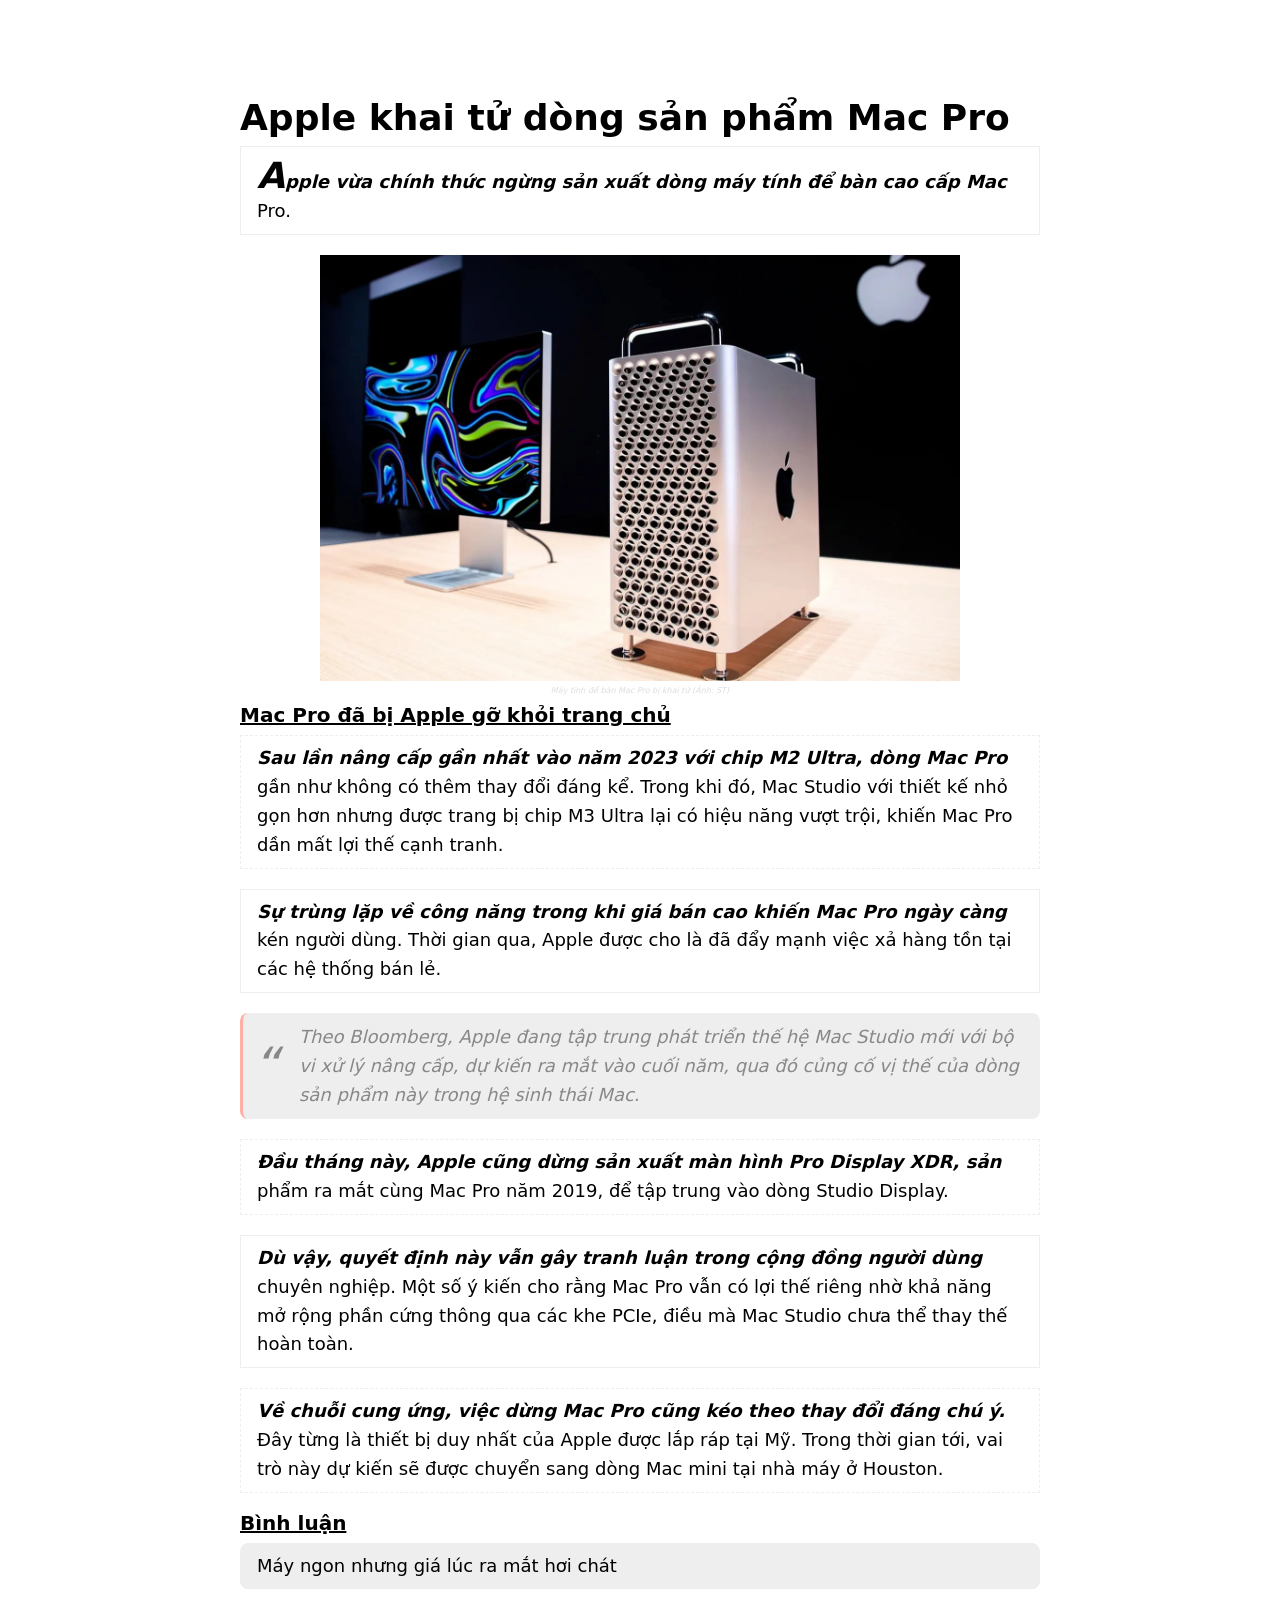
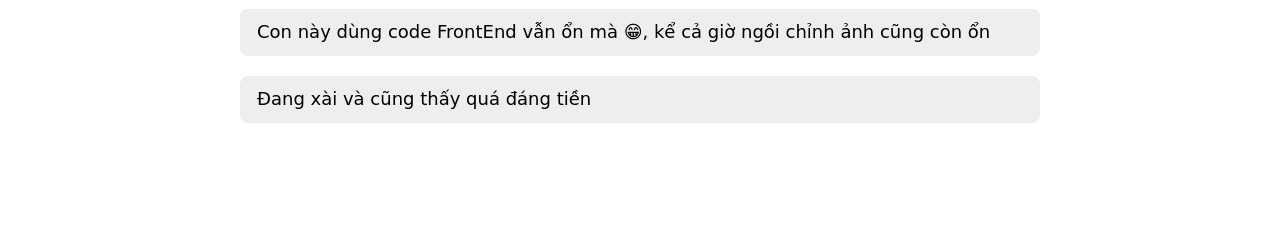
<file: blog-post.html>
<!doctype html>
<html lang="en">
    <head>
        <meta charset="UTF-8" />
        <meta name="viewport" content="width=device-width, initial-scale=1.0" />
        <title>Apple khai tử dòng sản phẩm Mac Pro</title>

        <link rel="stylesheet" href="./css/reset.css" />
        <link rel="stylesheet" href="./css/common-style.css" />
        <link rel="stylesheet" href="./css/blog-style.css" />
    </head>
    <body>
        <div class="container">
            <div class="wrapper">
                <div class="blog">
                    <h1>Apple khai tử dòng sản phẩm Mac Pro</h1>
                    <p>
                        Apple vừa chính thức ngừng sản xuất dòng máy tính để bàn
                        cao cấp Mac Pro.
                    </p>
                    <figure>
                        <img
                            src="./img/img-apple-khai-tu-dong-san-pham-mac-pro.webp"
                            width="80%"
                            alt="Apple khai tử dòng sản phẩm Mac Pro"
                        />
                        <figcaption>
                            Máy tính để bàn Mac Pro bị khai tử (Ảnh: ST)
                        </figcaption>
                    </figure>
                    <h2>Mac Pro đã bị Apple gỡ khỏi trang chủ</h2>
                    <p>
                        Sau lần nâng cấp gần nhất vào năm 2023 với chip M2
                        Ultra, dòng Mac Pro gần như không có thêm thay đổi đáng
                        kể. Trong khi đó, Mac Studio với thiết kế nhỏ gọn hơn
                        nhưng được trang bị chip M3 Ultra lại có hiệu năng vượt
                        trội, khiến Mac Pro dần mất lợi thế cạnh tranh.
                    </p>
                    <p>
                        Sự trùng lặp về công năng trong khi giá bán cao khiến
                        Mac Pro ngày càng kén người dùng. Thời gian qua, Apple
                        được cho là đã đẩy mạnh việc xả hàng tồn tại các hệ
                        thống bán lẻ.
                    </p>
                    <blockquote>
                        Theo Bloomberg, Apple đang tập trung phát triển thế hệ
                        Mac Studio mới với bộ vi xử lý nâng cấp, dự kiến ra mắt
                        vào cuối năm, qua đó củng cố vị thế của dòng sản phẩm
                        này trong hệ sinh thái Mac.
                    </blockquote>
                    <p>
                        Đầu tháng này, Apple cũng dừng sản xuất màn hình Pro
                        Display XDR, sản phẩm ra mắt cùng Mac Pro năm 2019, để
                        tập trung vào dòng Studio Display.
                    </p>
                    <p>
                        Dù vậy, quyết định này vẫn gây tranh luận trong cộng
                        đồng người dùng chuyên nghiệp. Một số ý kiến cho rằng
                        Mac Pro vẫn có lợi thế riêng nhờ khả năng mở rộng phần
                        cứng thông qua các khe PCIe, điều mà Mac Studio chưa thể
                        thay thế hoàn toàn.
                    </p>
                    <p>
                        Về chuỗi cung ứng, việc dừng Mac Pro cũng kéo theo thay
                        đổi đáng chú ý. Đây từng là thiết bị duy nhất của Apple
                        được lắp ráp tại Mỹ. Trong thời gian tới, vai trò này dự
                        kiến sẽ được chuyển sang dòng Mac mini tại nhà máy ở
                        Houston.
                    </p>
                </div>
                <div class="comment">
                    <h2>Bình luận</h2>
                    <p>Máy ngon nhưng giá lúc ra mắt hơi chát</p>
                    <p>
                        Con này dùng code FrontEnd vẫn ổn mà 😁, kể cả giờ ngồi
                        chỉnh ảnh cũng còn ổn
                    </p>
                    <p>Đang xài và cũng thấy quá đáng tiền</p>
                </div>
            </div>
        </div>
    </body>
</html>
</file>
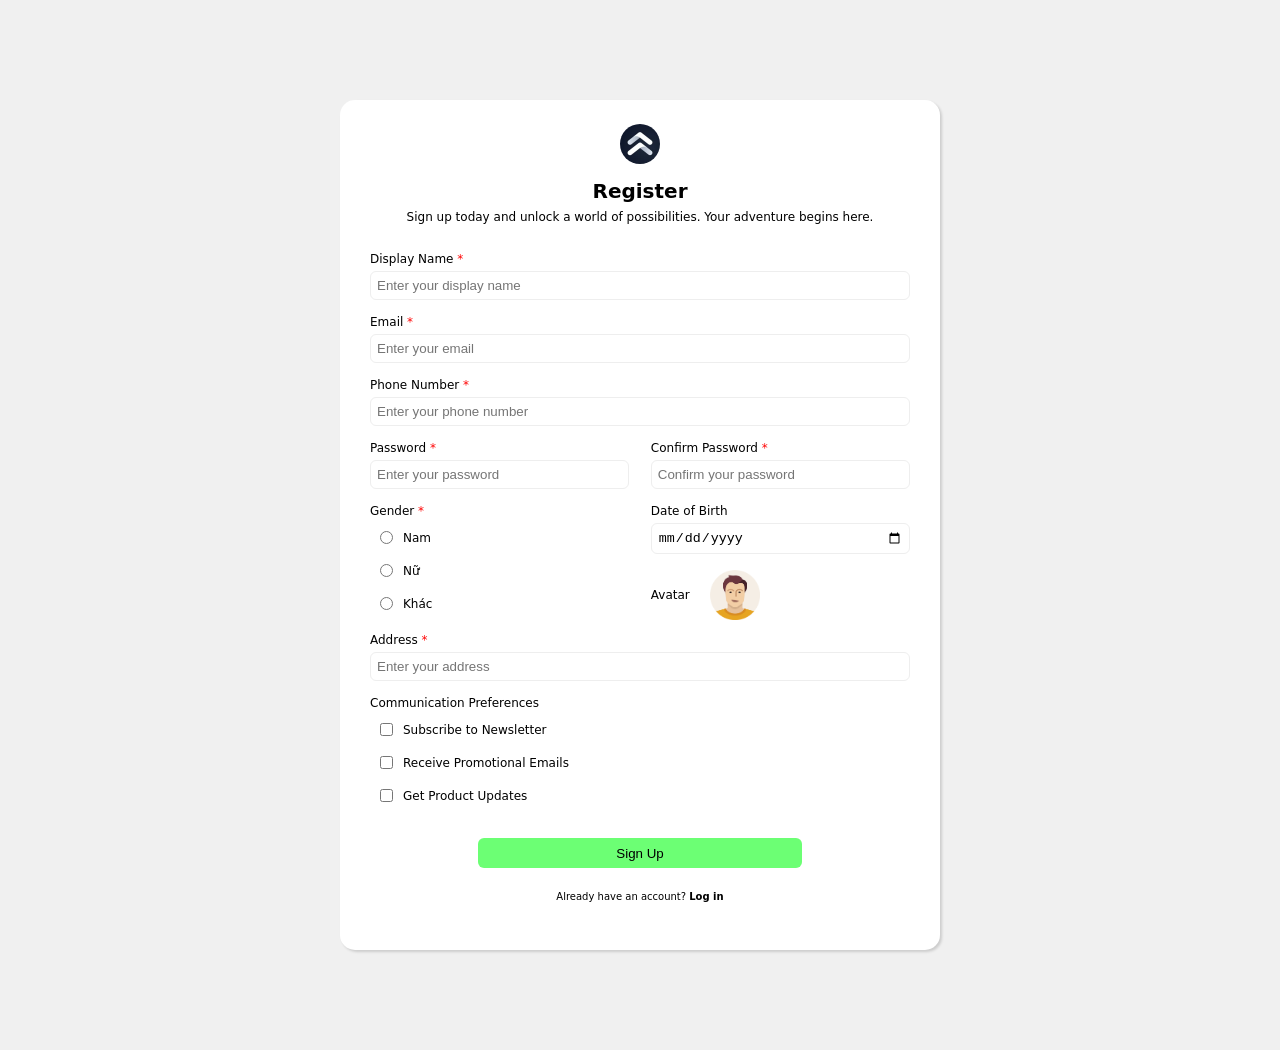
<file: form-enhanced.html>
<!doctype html>
<html lang="en">
    <head>
        <meta charset="UTF-8" />
        <meta name="viewport" content="width=device-width, initial-scale=1.0" />
        <title>Register</title>

        <link rel="stylesheet" href="./css/reset.css" />
        <link rel="stylesheet" href="./css/common-style.css" />
        <link rel="stylesheet" href="./css/form-style.css" />
    </head>
    <body>
        <div class="reg-container">
            <div class="reg-wrapper">
                <div class="reg-header">
                    <img src="./img/img-logo.webp" alt="Logo" />
                    <h1>Register</h1>
                    <p>
                        Sign up today and unlock a world of possibilities. Your
                        adventure begins here.
                    </p>
                </div>
                <div class="reg-form">
                    <form
                        enctype="multipart/form-data"
                        autocomplete="off"
                        action="https://api-gateway.fullstack.edu.vn/action_page.php"
                    >
                        <div class="form-group">
                            <label for="display-name" class="required-input">
                                Display Name
                            </label>
                            <input
                                type="text"
                                placeholder="Enter your display name"
                                name="display-name"
                                id="display-name"
                                spellcheck="false"
                                required
                            />
                        </div>
                        <div class="form-group">
                            <label for="email" class="required-input">
                                Email
                            </label>
                            <input
                                type="email"
                                placeholder="Enter your email"
                                name="email"
                                id="email"
                                spellcheck="false"
                                required
                            />
                        </div>
                        <div class="form-group">
                            <label for="phone" class="required-input">
                                Phone Number
                            </label>
                            <input
                                type="tel"
                                placeholder="Enter your phone number"
                                name="phone"
                                id="phone"
                                spellcheck="false"
                                required
                            />
                        </div>
                        <div class="form-group">
                            <div class="form-row">
                                <div class="form-col">
                                    <label
                                        for="password"
                                        class="required-input"
                                    >
                                        Password
                                    </label>
                                    <input
                                        type="password"
                                        placeholder="Enter your password"
                                        name="password"
                                        id="password"
                                        required
                                    />
                                </div>
                                <div class="form-col">
                                    <label
                                        for="confirm-password"
                                        class="required-input"
                                    >
                                        Confirm Password
                                    </label>
                                    <input
                                        type="password"
                                        placeholder="Confirm your password"
                                        name="confirm-password"
                                        id="confirm-password"
                                        required
                                    />
                                </div>
                            </div>
                        </div>
                        <div class="form-group">
                            <div class="form-row">
                                <div class="form-col gender">
                                    <label class="required-input">
                                        Gender
                                    </label>
                                    <div class="gender-item option-item">
                                        <input
                                            id="male"
                                            type="radio"
                                            name="gender"
                                            value="male"
                                            required
                                        />
                                        <label for="male">Nam</label>
                                    </div>
                                    <div class="gender-item option-item">
                                        <input
                                            id="female"
                                            type="radio"
                                            name="gender"
                                            value="female"
                                        />
                                        <label for="female">Nữ</label>
                                    </div>
                                    <div class="gender-item option-item">
                                        <input
                                            id="other"
                                            type="radio"
                                            name="gender"
                                            value="other"
                                        />
                                        <label for="other">Khác</label>
                                    </div>
                                </div>
                                <div class="form-col">
                                    <label>
                                        Date of Birth
                                        <input type="date" name="birthday" />
                                    </label>
                                    <label class="avatar">
                                        Avatar
                                        <img
                                            src="./img/img-avatar-placeholder.png"
                                            alt="avatar"
                                        />
                                        <input
                                            type="file"
                                            name="avatar"
                                            hidden
                                            accept="image/*"
                                        />
                                    </label>
                                </div>
                            </div>
                        </div>
                        <div class="form-group">
                            <label for="address" class="required-input">
                                Address
                            </label>
                            <input
                                type="text"
                                placeholder="Enter your address"
                                name="address"
                                id="address"
                                spellcheck="false"
                            />
                        </div>
                        <div class="form-group">
                            <label>Communication Preferences</label>
                            <div class="preferences-item option-item">
                                <input
                                    type="checkbox"
                                    name="subscribe-to-newsletter"
                                    id="subscribe-to-newsletter"
                                    value="true"
                                />
                                <label for="subscribe-to-newsletter">
                                    Subscribe to Newsletter
                                </label>
                            </div>
                            <div class="preferences-item option-item">
                                <input
                                    type="checkbox"
                                    name="receive-promotional-emails"
                                    id="receive-promotional-emails"
                                    value="true"
                                />
                                <label for="receive-promotional-emails">
                                    Receive Promotional Emails
                                </label>
                            </div>
                            <div class="preferences-item option-item">
                                <input
                                    type="checkbox"
                                    name="get-product-updates"
                                    id="get-product-updates"
                                    value="true"
                                />
                                <label for="get-product-updates">
                                    Get Product Updates
                                </label>
                            </div>
                        </div>
                        <div class="form-group submit">
                            <button class="submit-btn btn" type="submit">
                                <span class="waiting-submit">Sign Up</span>
                                <span class="submitting">Signing Up...</span>
                            </button>

                            <div class="login">
                                <p>
                                    Already have an account?
                                    <a href="#!"><strong>Log in</strong></a>
                                </p>
                            </div>
                        </div>
                    </form>
                </div>
            </div>
        </div>
    </body>
</html>
</file>
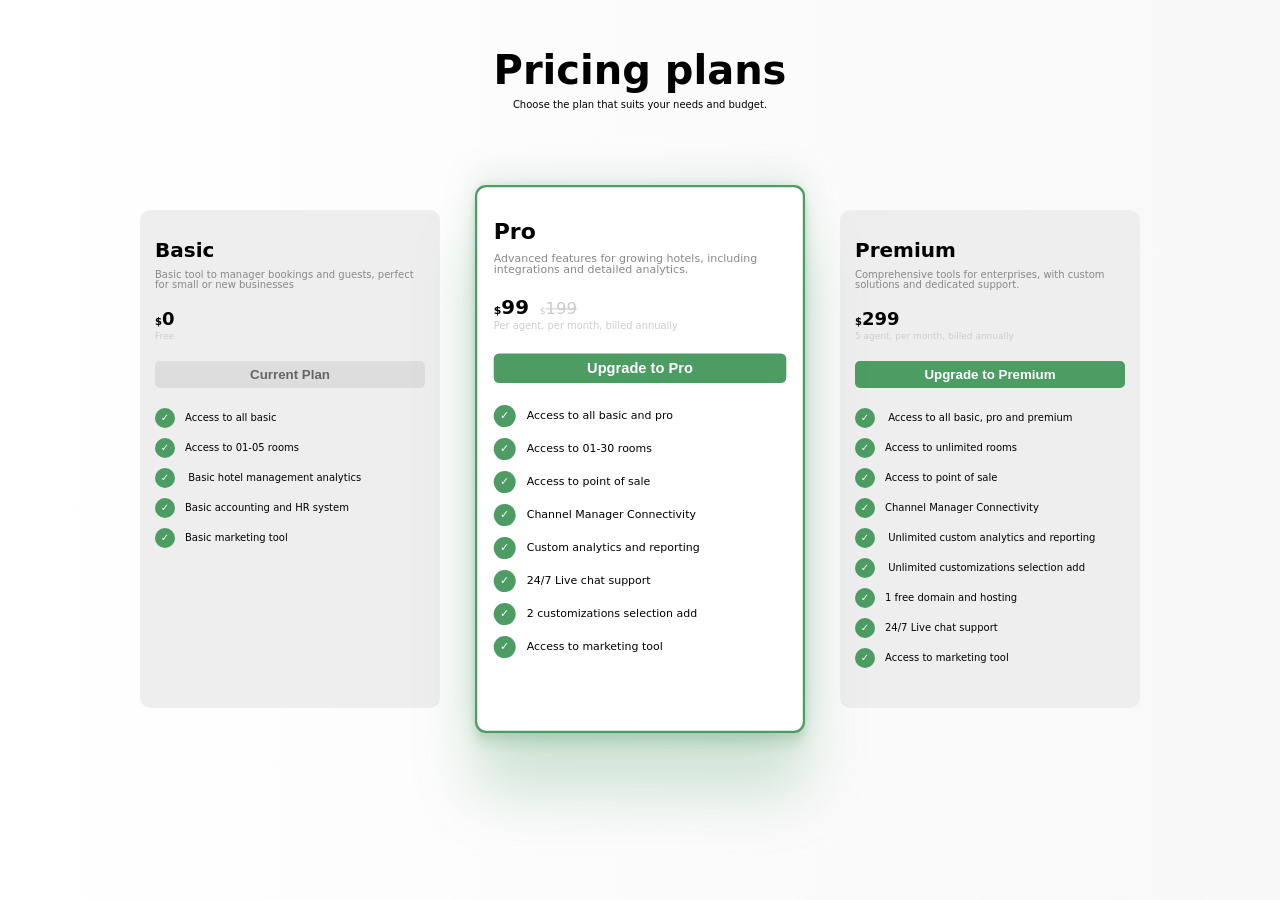
<file: pricing-table.html>
<!doctype html>
<html lang="en">
    <head>
        <meta charset="UTF-8" />
        <meta name="viewport" content="width=device-width, initial-scale=1.0" />
        <title>Pricing Table</title>

        <link rel="stylesheet" href="./css/reset.css" />
        <link rel="stylesheet" href="./css/common-style.css" />
        <link rel="stylesheet" href="./css/pricing-table-style.css" />
    </head>
    <body>
        <div class="container">
            <div class="plan-page-header">
                <h1>Pricing plans</h1>
                <p>Choose the plan that suits your needs and budget.</p>
            </div>
            <div class="plan-container">
                <div class="price-wrapper">
                    <div class="plan-box">
                        <div class="plan-header">
                            <h2 class="plan-title">Basic</h2>
                            <p>
                                Basic tool to manager bookings and guests,
                                perfect for small or new businesses
                            </p>
                        </div>
                        <div class="pricing">
                            <div class="plan-price">
                                <h3 class="price">0</h3>
                                <h4 class="sale-off-price"></h4>
                            </div>
                            <p>Free</p>
                        </div>
                        <button class="plan-btn active-plan">
                            Current Plan
                        </button>
                        <div class="plan-details">
                            <p class="detail">Access to all basic</p>
                            <p class="detail">Access to 01-05 rooms</p>
                            <p class="detail">
                                Basic hotel management analytics
                            </p>
                            <p class="detail">Basic accounting and HR system</p>
                            <p class="detail">Basic marketing tool</p>
                        </div>
                    </div>
                </div>

                <div class="price-wrapper">
                    <div class="plan-box">
                        <div class="plan-header">
                            <h2 class="plan-title">Pro</h2>
                            <p>
                                Advanced features for growing hotels, including
                                integrations and detailed analytics.
                            </p>
                        </div>
                        <div class="pricing">
                            <div class="plan-price">
                                <h3 class="price">99</h3>
                                <h4 class="sale-off-price">199</h4>
                            </div>
                            <p>Per agent, per month, billed annually</p>
                        </div>
                        <button class="plan-btn choose-plan">
                            Upgrade to Pro
                        </button>
                        <div class="plan-details">
                            <p class="detail">Access to all basic and pro</p>
                            <p class="detail">Access to 01-30 rooms</p>
                            <p class="detail">Access to point of sale</p>
                            <p class="detail">Channel Manager Connectivity</p>
                            <p class="detail">Custom analytics and reporting</p>
                            <p class="detail">24/7 Live chat support</p>
                            <p class="detail">2 customizations selection add</p>
                            <p class="detail">Access to marketing tool</p>
                        </div>
                    </div>
                </div>

                <div class="price-wrapper">
                    <div class="plan-box">
                        <div class="plan-header">
                            <h2 class="plan-title">Premium</h2>
                            <p>
                                Comprehensive tools for enterprises, with custom
                                solutions and dedicated support.
                            </p>
                        </div>
                        <div class="pricing">
                            <div class="plan-price">
                                <h3 class="price">299</h3>
                                <h4 class="sale-off-price"></h4>
                            </div>
                            <p>5 agent, per month, billed annually</p>
                        </div>
                        <button class="plan-btn choose-plan">
                            Upgrade to Premium
                        </button>
                        <div class="plan-details">
                            <p class="detail">
                                Access to all basic, pro and premium
                            </p>
                            <p class="detail">Access to unlimited rooms</p>
                            <p class="detail">Access to point of sale</p>
                            <p class="detail">Channel Manager Connectivity</p>
                            <p class="detail">
                                Unlimited custom analytics and reporting
                            </p>
                            <p class="detail">
                                Unlimited customizations selection add
                            </p>
                            <p class="detail">1 free domain and hosting</p>
                            <p class="detail">24/7 Live chat support</p>
                            <p class="detail">Access to marketing tool</p>
                        </div>
                    </div>
                </div>
            </div>
        </div>
    </body>
</html>
</file>
<file: css/common-style.css>
* {
    box-sizing: border-box;
}

html {
    font-size: 62.5%;
}

body {
    font-family:
        system-ui,
        -apple-system,
        BlinkMacSystemFont,
        "Segoe UI",
        Roboto,
        Oxygen,
        Ubuntu,
        Cantarell,
        "Open Sans",
        "Helvetica Neue",
        sans-serif;
}

h1,
h2,
h3,
h4,
h5,
h6,
strong,
b {
    font-weight: bold;
}
</file>
<file: css/blog-style.css>
* {
    box-sizing: border-box;
}

html {
    font-size: 62.5%;
}

body {
    font-family:
        system-ui,
        -apple-system,
        BlinkMacSystemFont,
        "Segoe UI",
        Roboto,
        Oxygen,
        Ubuntu,
        Cantarell,
        "Open Sans",
        "Helvetica Neue",
        sans-serif;
}

h1,
h2,
h3,
h4,
h5,
h6,
strong,
b {
    font-weight: bold;
}

.container {
    padding: 100px 0;
}

.wrapper {
    margin: 0 auto;
    max-width: 800px;
}

.blog::selection {
    background: #7285ff;
    color: #fff;
}

.blog h1 {
    font-size: 3.6rem;
    font-weight: 700;
    margin-bottom: 10px;
}

h2:not(h1) {
    font-size: 2rem;
    font-weight: 600;
    margin-bottom: 10px;
    text-decoration: underline;
}

.blog figure {
    text-align: center;
    margin: 10px 0;
}

.blog figcaption {
    font-size: 0.8rem;
    font-style: italic;
    color: #ddd;
    margin-top: 4px;
}

.blog p,
.blog blockquote,
.comment p {
    line-height: 1.6;
    font-size: 1.8rem;
    margin-bottom: 20px;
    padding: 8px 16px;
}

.blog p:first-of-type::first-letter {
    font-size: 200%;
    font-weight: 900;
    font-style: italic;
    line-height: normal;
}

.blog p::first-line {
    font-style: italic;
    font-weight: 600;
}

.blog blockquote {
    font-style: italic;
    padding: 10px;
    background: #eee;
    border-radius: 8px;
    display: flex;
    gap: 20px;
    align-items: center;
    color: #888;
    border-left: 3px solid rgb(255, 175, 166);
}

.blog blockquote::before {
    content: "“";
    font-size: 5rem;
}

.comment p {
    background: #eee;
    border-radius: 8px;
}

.comment p:hover {
    box-shadow:
        rgba(0, 0, 0, 0.16) 0px 1px 4px,
        rgb(51, 51, 51) 0px 0px 0px 3px;
}

p:nth-of-type(odd) {
    border: 0.5px solid #eee;
}

p:nth-of-type(even) {
    border: 0.5px dashed #eee;
}
</file>
<file: css/form-style.css>
/* ======== FORM CSS ======== */
.reg-container {
    background: #f0f0f0;
    padding: 10rem 0;
}
.reg-wrapper {
    max-width: 60rem;
    margin: 0 auto;
    padding: 2.4rem 3rem;
    background: #fff;
    border-radius: 15px;
    box-shadow: rgba(0, 0, 0, 0.15) 1.95px 1.95px 2.6px;
}

.reg-wrapper:focus-within {
    box-shadow: #6cff737e 0px 0px 20px;
}

.reg-header {
    text-align: center;
}

.reg-header img {
    width: 4rem;
    border-radius: 50%;
}

.reg-header h1 {
    font-size: 2rem;
    margin: 15px 0 10px;
}

.reg-header p {
    font-size: 1.2rem;
    font-weight: 100;
}

.reg-form {
    margin-top: 30px;
}

.reg-form label {
    font-size: 1.2rem;
    font-weight: 300;
}

.reg-form .required-input:after {
    content: "*";
    color: #f00;
}

.reg-form input {
    margin: 6px 0;
    width: 100%;
    padding: 6px;
    border: 1px solid #eee;
    border-radius: 6px;
    outline: none;
}

.reg-form input:focus {
    outline: 1px solid #6cff737e;
    border: 1px solid #6cff74;
}

.reg-form input:not(:placeholder-shown):invalid {
    outline: 1px solid #ff2e2e82;
    border: 1px solid #ff2e2e;
}

.form-group {
    margin-top: 10px;
}

.form-row {
    display: flex;
    justify-content: space-between;
}

.form-col {
    width: 48%;
}

.option-item {
    margin: 8px 0;
    display: flex;
    align-items: center;
}
.option-item input {
    width: auto;
    margin-left: 10px;
    margin-right: 10px;
    accent-color: #6cff74;
    cursor: pointer;
}

.option-item input:focus,
.reg-form input:not(:placeholder-shown):invalid {
    outline: none;
}

.avatar {
    display: flex;
    align-items: center;
    margin-top: 10px;
}

.avatar img {
    width: 5rem;
    margin-left: 20px;
    cursor: pointer;
}

.submit {
    margin-top: 30px;
}

.btn {
    transition: 0.6s;
}

.btn:hover {
    cursor: pointer;
    box-shadow: rgba(0, 0, 0, 0.15) 1.95px 1.95px 2.6px;
}

.submit-btn {
    width: 60%;
    height: 30px;
    padding: 6px;
    margin: 0 auto;
    display: block;
    border-radius: 6px;
    border: 0;
    background: #6cff74;
}

.submitting {
    display: none;
}

.submit-btn:active .submitting {
    display: block;
}

.submit-btn:active .waiting-submit {
    display: none;
}

.submit p {
    margin: 24px 0;
    font-size: 1rem;
    font-weight: 100;
    text-align: center;
}

.login a {
    text-decoration: none;
    color: inherit;
}

.login a:hover {
    color: #6cff74;
}
</file>
<file: css/pricing-table-style.css>
/* ======== PRICE TABLE CSS ======== */
.container {
    min-height: 100vh;
    background: #fff;
    background: linear-gradient(
        90deg,
        rgba(255, 255, 255, 0.44) 0%,
        rgba(242, 242, 242, 0.55) 100%
    );
    padding: 50px 0;
}

.plan-page-header {
    text-align: center;
    margin-bottom: 100px;
}

.plan-page-header h1 {
    font-size: 4rem;
    margin-bottom: 10px;
}

.plan-container {
    display: flex;
    justify-content: center;
    gap: 50px;
}

.price-wrapper {
    padding: 30px 15px;
    border-radius: 10px;
    background: #eee;
    flex-basis: 30rem;
    transition: 0.3s;
}

.price-wrapper:hover {
    box-shadow:
        rgba(76, 156, 99, 0.4) 0px 2px 4px,
        rgba(76, 156, 99, 0.3) 0px 7px 13px -3px,
        rgba(76, 156, 99, 0.2) 0px -3px 0px inset;
    transform: translateY(-15px);
}

.price-wrapper:nth-child(2) {
    background: #fff;
    border: 2px solid #4c9c63;
    box-shadow:
        rgba(76, 156, 99, 0.25) 0px 54px 55px,
        rgba(76, 156, 99, 0.12) 0px -12px 30px,
        rgba(76, 156, 99, 0.12) 0px 4px 6px,
        rgba(76, 156, 99, 0.17) 0px 12px 13px,
        rgba(76, 156, 99, 0.09) 0px -3px 5px;
    transform: scale(110%);
}

.price-wrapper:nth-child(2):hover {
    transform: scale(115%);
    box-shadow:
        rgba(76, 156, 99, 0.4) 0px 2px 4px,
        rgba(76, 156, 99, 0.3) 0px 7px 13px -3px,
        rgba(76, 156, 99, 0.2) 0px -3px 0px inset;
}

.plan-title {
    font-size: 2rem;
    font-weight: 600;
}

.plan-header p {
    margin: 10px 0 20px;
    font-size: 1rem;
    color: #888;
}

.plan-price {
    display: flex;
    align-items: flex-end;
    gap: 10px;
}

.price {
    font-size: 1.8rem;
    font-weight: 600;
}

.pricing p {
    color: #ccc;
    font-size: 0.9rem;
    margin-top: 4px;
}

.sale-off-price {
    font-size: 1.5rem;
    color: #ccc;
    text-decoration: line-through;
    font-weight: 100;
}

.price::before {
    content: "$";
    font-size: 1rem;
}

.sale-off-price:not(:empty):before {
    content: "$";
    font-size: 0.8rem;
    display: inline-block;
}

.plan-btn {
    display: block;
    margin: 20px auto;
    padding: 6px 0;
    width: 100%;
    border: none;
    cursor: pointer;
    border-radius: 5px;
    font-weight: 600;
}

.active-plan {
    background: #ddd;
    color: #666;
    cursor: default;
}

.choose-plan {
    background: #4c9c63;
    color: #fff;
    transition: 0.5s;
}

.choose-plan:hover {
    box-shadow: rgba(0, 0, 0, 0.24) 0px 3px 8px;
}

.detail {
    margin: 10px 0;
}

.detail::before {
    content: "✓";
    display: inline-block;
    margin-right: 10px;
    color: #fff;
    font-weight: 900;
    width: 20px;
    height: 20px;
    background: #4c9c63;
    text-align: center;
    line-height: 20px;
    border-radius: 50%;
}
</file>
